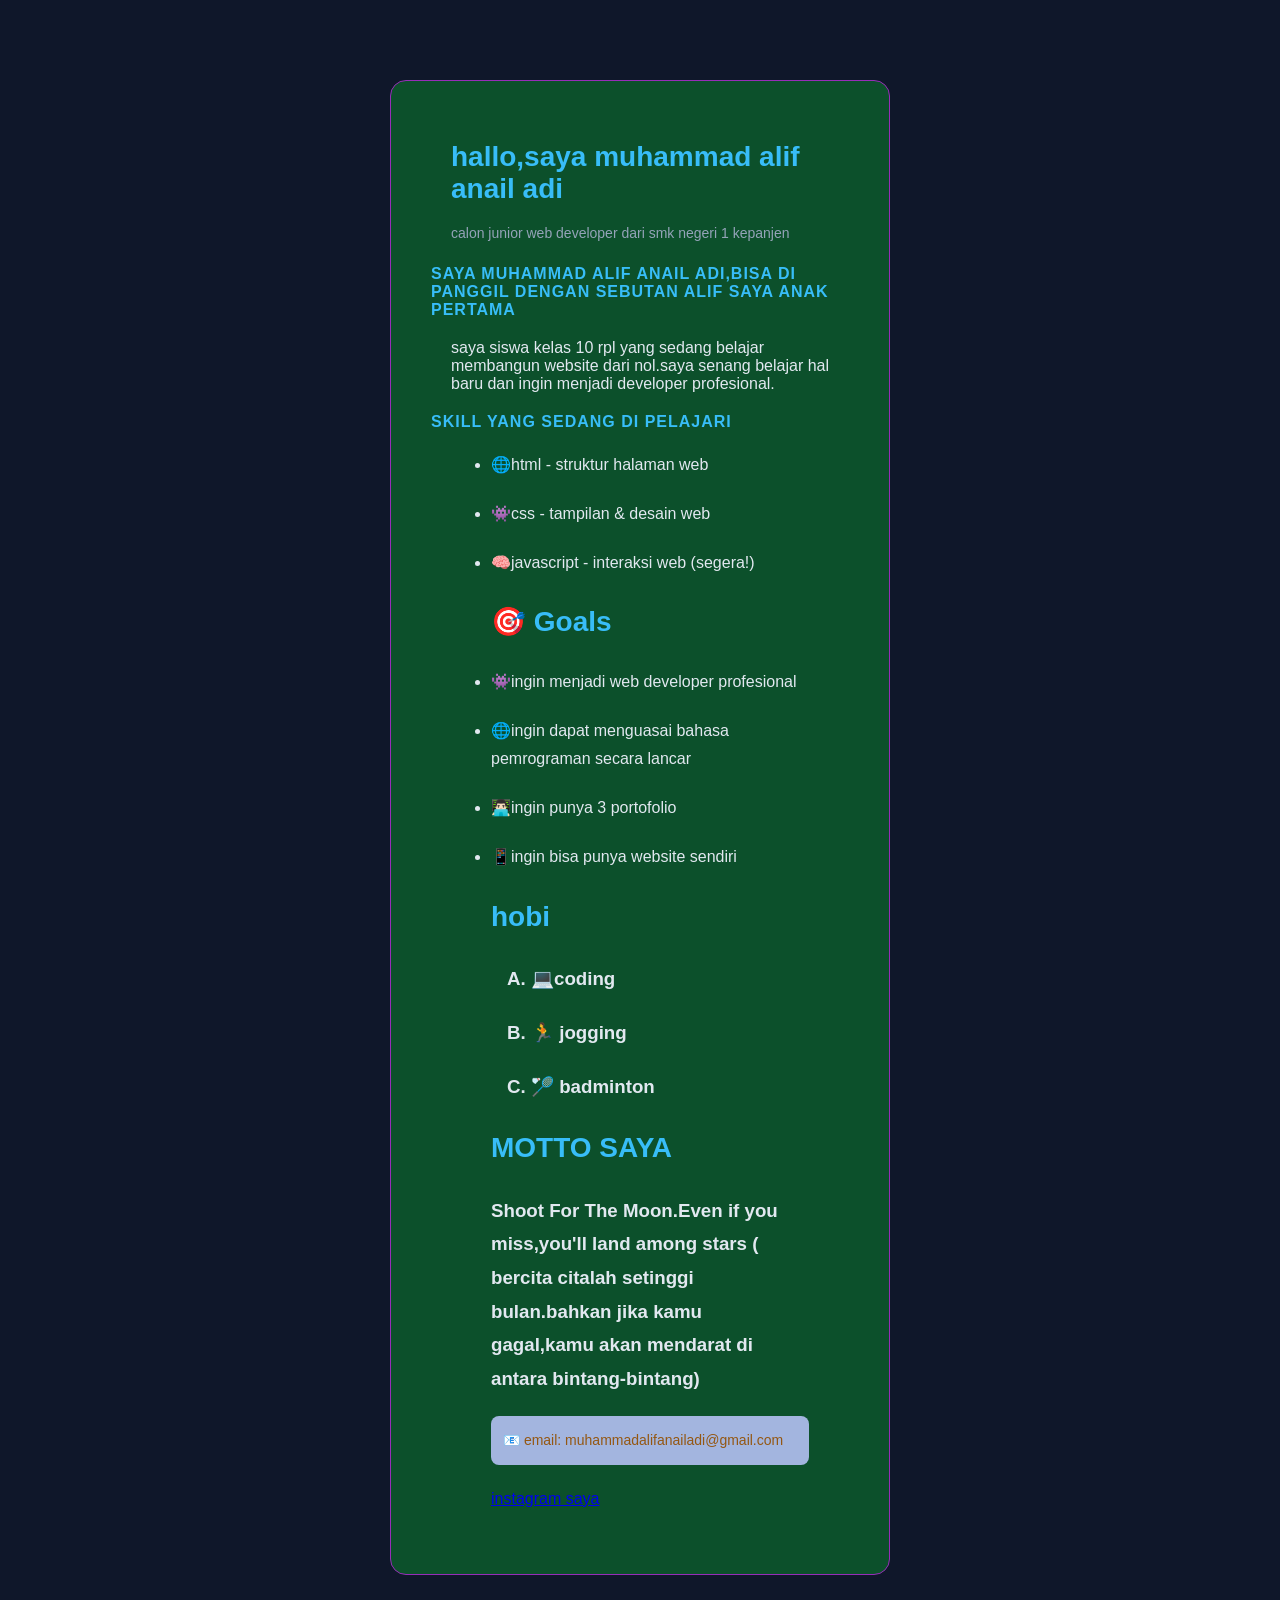
<file: modul-1.html>
<!DOCTYPE html>
<html lang="en">
<head>
    <meta charset="UTF-8">
    <meta name="viewport" content="width=device-width, initial-scale=1.0">
    <link rel="stylesheet" href="style-1.css">
    <title>Document</title>
</head>
<body>
     <div class="kartu-profil">
        <h1>hallo,saya muhammad alif anail adi</h1>
        <p class="tagline">calon junior web developer dari smk negeri 1 kepanjen</p>
        <h2> saya muhammad alif anail adi,bisa di panggil dengan sebutan alif saya anak pertama</h2>
        <p>saya siswa kelas 10 rpl yang sedang belajar membangun website dari nol.saya senang belajar hal baru dan ingin menjadi developer profesional.</p>
        <h2>skill yang sedang di pelajari</h2>
        <ul>
            <li>🌐html - struktur halaman web</li>
            <li> 👾css - tampilan & desain web</li>
            <li> 🧠javascript - interaksi web (segera!)</li>
        </ul>

         <ul>
        <h1>🎯 Goals </h1>
        <li> 👾ingin menjadi web developer profesional</li>
        <li> 🌐ingin dapat menguasai bahasa pemrograman secara lancar</li>
        <li> 👨🏻‍💻ingin punya 3 portofolio</li>
        <li> 📱ingin bisa punya website sendiri</li>

        <h1>hobi</h1>
    <h3><ol type="A">
        <li> 💻coding</li>
        <li> 🏃 jogging</li>
        <li> 🏸 badminton</li>
    </ol></h3>

    <h1> MOTTO SAYA</h1>
    <P><H3>Shoot For The Moon.Even if you miss,you'll land among stars
        ( bercita citalah setinggi bulan.bahkan jika kamu gagal,kamu akan mendarat di antara bintang-bintang)
    </H3></P>

        <p class="kontak">📧 email:
            muhammadalifanailadi@gmail.com</p>
            <a href="https://www.instagram.com/alif.3596?igsi=MWppM2plZTBrcjFuZg==">instagram saya</a>
    </div>
</body>
</html>
</file>
<file: style-1.css>
/* reset dasar */
*{
    margin: 20px;
    padding: 0;
    box-sizing:border-box;
}
 body {
    font-family: 'Segoe UI', Tahoma, Geneva, Verdana, sans-serif;
    background-color: #0f172a; /* warna latar belakang gelap */
    color: #e2e8f0;
    display: flex;
    justify-content: center;
    align-items: center;
    min-height: 100vh;
    padding: 20px;
 }

 .kartu-profil {
    background-color: #0c502b;
    border-radius: 16px;
    padding: 40px;
    max-width: 500px;
    width: 100%;
    border: 1px solid #972db8;
 }

 h1 {
    font-size: 28px;
    color: #38bdf8; /* biru muda*/
    margin-bottom: 6px;
 }

 .tagline {
    color: #94a3b8;
    font-size: 14px;
    margin-bottom: 24px;
 }

 h2 {
    font-size: 16px;
    color: #38bdf8;
    margin: 20px 0 8px;
    text-transform: uppercase;
    letter-spacing: 1px;
 }

 ul {
    padding-left: 20px;
    line-height: 1.8;
 }

 .kontak {
    margin-top: 20px;
    padding: 12px;
    background: #a3b5df;
    border-radius: 8px;
    font-size: 14px;
    color: #945712;
 }
</file>
